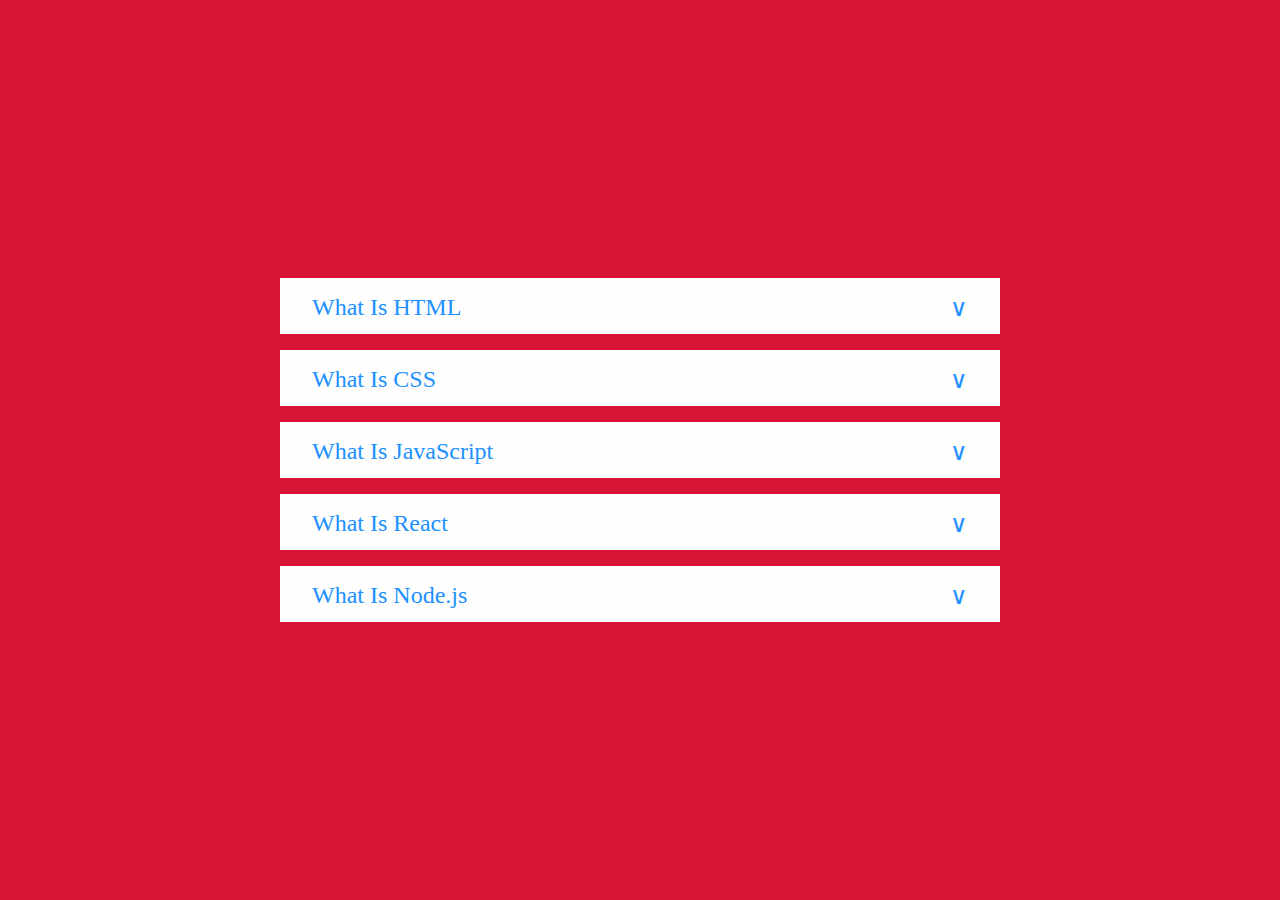
<file: Acordeon/index.html>
<!DOCTYPE html>
<html lang="en">
<head>
    <meta charset="UTF-8">
    <meta name="viewport" content="width=device-width, initial-scale=1.0">
    <title>Acordeon</title>
    <link rel="stylesheet" href="style.css">
</head>
<body>
    <div class="pricipal">
        <input type="radio" id="radio1" name="check">
        <div class="caja1">
            <label for="radio1" class="lab">
                    <p>What Is HTML</p>
                    <p>∨</p>
            </label>
            <p>The HyperText Markup Language or HTML is the standard markup language for documents designed to be displayed in a web browser. It can be assisted by technologies such as Cascading Style Sheets and scripting languages such as JavaScript</p>
        </div>
        <input type="radio" id="radio2" name="check">
        <div class="caja2">
            <label for="radio2" class="lab">
                <p>What Is CSS</p>
                <p>∨</p>
        </label>
        <p>Cascading Style Sheets is a style sheet language used for describing the presentation of a document written in a markup language such as HTML. CSS is a cornerstone technology of the World Wide Web, alongside HTML and JavaScript.</p>
        </div>
        <input type="radio" id="radio3" name="check">
        <div class="caja3">
            <label for="radio3" class="lab">
                <p>What Is JavaScript</p>
                <p>∨</p>
        </label>
        <p>JavaScript, often abbreviated JS, is a programming language that is one of the core technologies of the World Wide Web, alongside HTML and CSS. Over 97% of websites use JavaScript on the client side for web page behavior, often incorporating third-party libraries.</p>
        </div>
        <input type="radio" id="radio4" name="check">
        <div class="caja4">
            <label for="radio4" class="lab">
                <p>What Is React</p>
                <p>∨</p>
        </label>
        <p>React is a free and open-source front-end JavaScript library for building user interfaces based on UI components. It is maintained by Meta and a community of individual developers and companies.</p>
        </div>
        <input type="radio" id="radio5" name="check">
        <div class="caja5">
            <label for="radio5" class="lab">
                <p>What Is Node.js</p>
                <p>∨</p>
        </label>
        <p>Node.js is an open-source, cross-platform, back-end JavaScript runtime
            environment that runs on the V8 engine and executes JavaScript code outside a web browser</p>
        </div>
    </div></body>
</html>
</file>
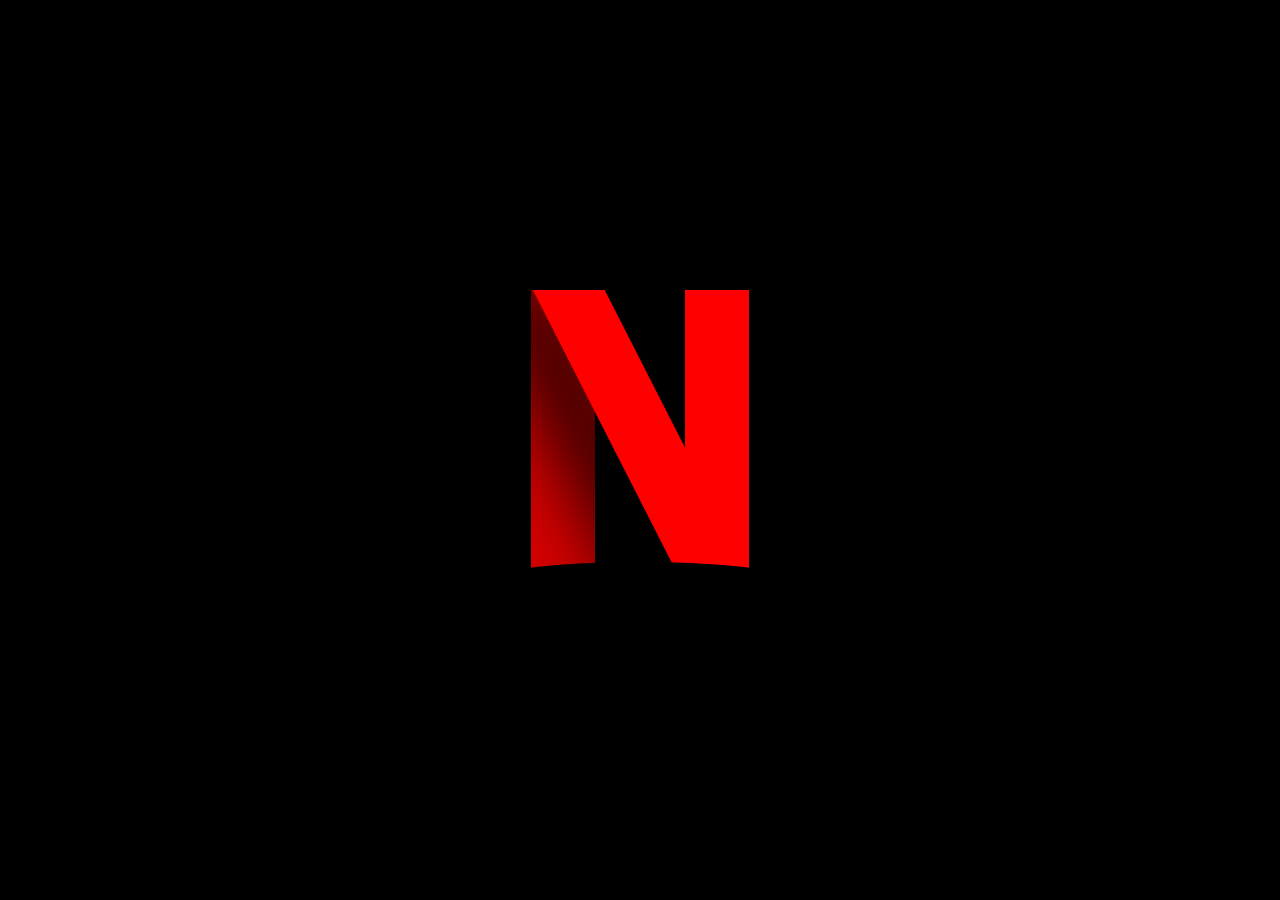
<file: Netflix/index.html>
<!DOCTYPE html>
<html lang="en">
<head>
    <meta charset="UTF-8">
    <meta name="viewport" content="width=device-width, initial-scale=1.0">
    <title>Logo netflix</title>
    <link rel="stylesheet" href="style.css">
</head>
<body>
    <div class="principal">
        <div class="barra1"><p></p></div>
        <div class="barra2"><p></p></div>
        <div class="barra3"><p></p></div>
    </div>
    <div class="end"></div>
</body>
</html>
</file>
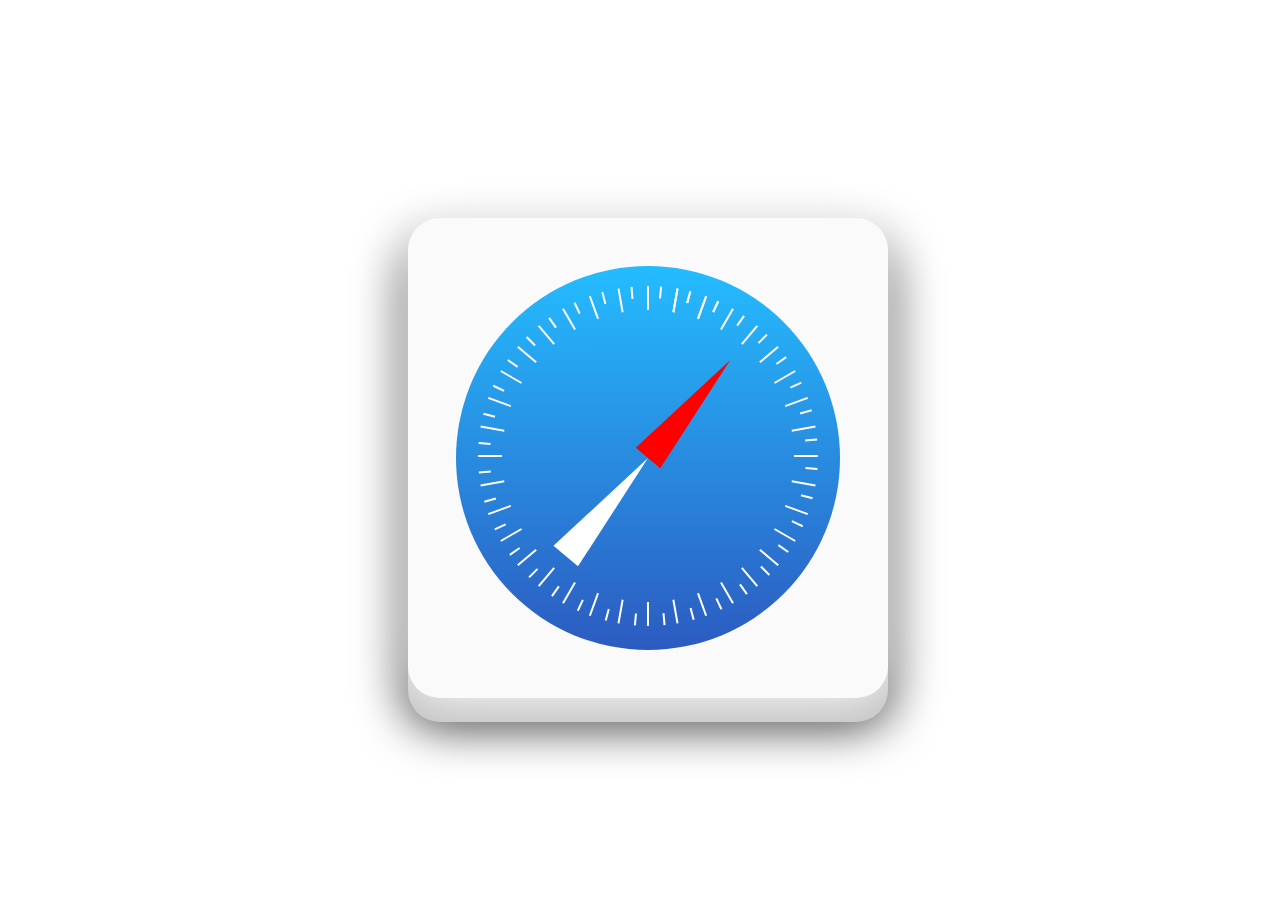
<file: Safari/index.html>
<!DOCTYPE html>
<html lang="en">
<head>
    <meta charset="UTF-8">
    <meta name="viewport" content="width=device-width, initial-scale=1.0">
    <title>Animacion Safari</title>
    <link rel="stylesheet" href="style.css">
</head>
<body>
    <div class="principal">
        <div class="cuadro1">
            <div class="circulo">
                <span style="--i:1"></span>
                <span style="--i:2"></span>
                <span style="--i:3"></span>
                <span style="--i:4"></span>
                <span style="--i:5"></span>
                <span style="--i:6"></span>
                <span style="--i:7"></span>
                <span style="--i:8"></span>
                <span style="--i:9"></span>
                <span style="--i:10"></span>
                <span style="--i:11"></span>
                <span style="--i:12"></span>
                <span style="--i:13"></span>
                <span style="--i:14"></span>
                <span style="--i:15"></span>
                <span style="--i:16"></span>
                <span style="--i:17"></span>
                <span style="--i:18"></span>
                <span style="--i:19"></span>
                <span style="--i:20"></span>
                <span style="--i:21"></span>
                <span style="--i:22"></span>
                <span style="--i:23"></span>
                <span style="--i:24"></span>
                <span style="--i:25"></span>
                <span style="--i:26"></span>
                <span style="--i:27"></span>
                <span style="--i:28"></span>
                <span style="--i:29"></span>
                <span style="--i:30"></span>
                <span style="--i:31"></span>
                <span style="--i:32"></span>
                <span style="--i:33"></span>
                <span style="--i:34"></span>
                <span style="--i:35"></span>
                <span style="--i:36"></span>
                <span style="--i:37"></span>
                <span style="--i:38"></span>
                <div class="brujula">
                    <div class="trianulo1"></div>
                    <div class="trianulo2"></div>
                </div>
            </div>
        </div>
        <p class="espacio"></p>
        <div class="cuadro2"></div>
    </div>
</body>
</html>
</file>
<file: Acordeon/style.css>
body{
    margin: 0%;
    width: 100vw;
    height: 100vh;
    background-color: #d81434;
    display: flex;
    justify-content: center;
    align-content: center;
}
.pricipal {
    display: flex;
    flex-direction: column;
    width: 45rem;
    gap: 1rem;
    margin: auto;
}
input[type="radio"]{
    display: none;  
}
.lab{
    display: flex;
    justify-content: space-between;
    padding:0 1rem;
    color: #2090ff;
    font-size: 1.5rem;
    cursor: pointer;
}
p{
    margin: 1rem;
}
.caja1 {
    background-color: #fefefe;
    height: 3.5rem;
    overflow: hidden;
    transition:0.2s;
}
#radio1:checked ~ .caja1{
    height: 10rem;
}
.caja2 {
    background-color: #fefefe;
    height: 3.5rem;
    overflow: hidden;
    transition:0.2s;
}
#radio2:checked ~ .caja2{
    height: 10rem;
}
.caja3 {
    background-color: #fefefe;
    height: 3.5rem;
    overflow: hidden;
    transition:0.2s;
}
#radio3:checked ~ .caja3{
    height: 10rem;
}
.caja4 {
    background-color: #fefefe;
    height: 3.5rem;
    overflow: hidden;
    transition:0.2s;
}
#radio4:checked ~ .caja4{
    height: 10rem;
}
.caja5 {
    background-color: #fefefe;
    height: 3.5rem;
    overflow: hidden;
    transition:0.2s;
}
#radio5:checked ~ .caja5{
    height: 10rem;
}
</file>
<file: Netflix/style.css>
body{
    width: 100vw;
    display: flex;
    flex-direction: column;
    height: 100vh;
    background-color: black;
    margin: 0%;
    justify-content: center;
    align-items: center;
}
.principal {
    display: flex;
    gap: 0.8rem;
    overflow: hidden;
    height: 18rem;
    height: 18rem;
    align-items: end;
}
.barra1 {
    width: 4rem;
    rotate: 180deg;
    height: 18rem;
    animation-name: b1;
    animation-duration: 3s;
    background-color: #d60001;
    animation-timing-function: linear;
}
.barra2 {    
    position: relative;
    left: -0.4rem;
    bottom: -2rem;
    width: 4rem;
    height: 24rem;
    background-color: red;
    rotate: -27deg;
    box-shadow: -44px 2px 80px black;
    animation-timing-function: linear;
    animation-name: b2;
    animation-duration: 3s;
}
.barra3 {
    animation-timing-function: linear;
    width: 4rem;
    height: 18rem;
    animation-name: b3;
    animation-duration: 3s;
    background-color: red;
    z-index: 1;
}
@keyframes b1 {
    0%{
        height: 0rem;
    }    
    15%{
        height: 0rem;
    }
    33%{
        height: 18rem;
    }
}
@keyframes b2 {
    0%{
        left: -11rem;
        bottom: 18rem;
    }
    33%{
        left: -11rem;
        bottom: 18rem;
    }
    66%{
        left: -0.4rem;
        bottom: -2.5rem;
    }
    
}

@keyframes b3 {
    0%{
        height: 0rem;
    }
    66%{
        height: 0rem;
    }
    99%{
        height: 18rem;
    }
}
.end{
    position: relative;
    top: -1rem;
    width: 18rem;
    height: 2rem;
    background-color:black;
    border-radius: 50%;
    z-index: 2;
}
</file>
<file: Safari/style.css>
body{
    overflow: hidden;
}
.principal {
    width: 100vw;
    height: 100vh;
    display: flex;
    justify-content: center;
    align-items: center;
    flex-direction: column;
}
.cuadro1 {  
    background-color: #fafafa;
    width: 30rem;
    height: 30rem;
    border-radius: 2rem;
    box-shadow: 0px 0px 50px white;
    position: fixed;
    display: flex;
    justify-content: center;
    align-items: center;
}
.circulo {
    width: 24rem;
    height: 24rem;
    background:linear-gradient(#24bcff, #2c5bc0);
    border-radius: 50%;
    display: flex;
    flex-direction: column;
    justify-content: center;
    align-items: center;
}
.brujula{
    display: flex;
    width: 8rem;
    flex-direction: column;
    justify-content: center;
    align-items: center;
    rotate: 40deg;
    animation: none;
    
}
.brujula:hover{
    animation: ss 1.5s;
}
@keyframes ss {
    30%{
        rotate: 10deg;
    }
    100%{
        rotate: 400deg;
    }
}
.trianulo1 {
    height: 0;
    width: 0rem;
    border-bottom: 8rem solid red;
    border-left: 1rem solid transparent;
    border-right: 1rem solid transparent;
    
}
.trianulo2 {
    height: 0;
    width: 0rem;
    border-bottom: 8rem solid white;
    border-left: 1rem solid transparent;
    border-right: 1rem solid transparent;
}
.espacio {
    height: 1rem;
}

.cuadro2 {
    background-color: #c4c4c4;
    width: 30rem;
    height: 30rem;
    border-radius: 2rem;
    box-shadow: 0px 0px 50px black;
}

.circulo span{
    position: absolute;
    width: 2px;
    height: 24px;
    background-color: #fff;
    transform:translateY(-160px) rotate(calc(10deg*var(--i)));
    transform-origin: 1px 170px ;
}   
.circulo span::before{
    content: "";
    position: absolute;
    width: 2px;
    height: 12px;
    background-color: #fff;
    transform-origin: 1px 150px ;
    transform: rotate(5deg);
}
</file>
